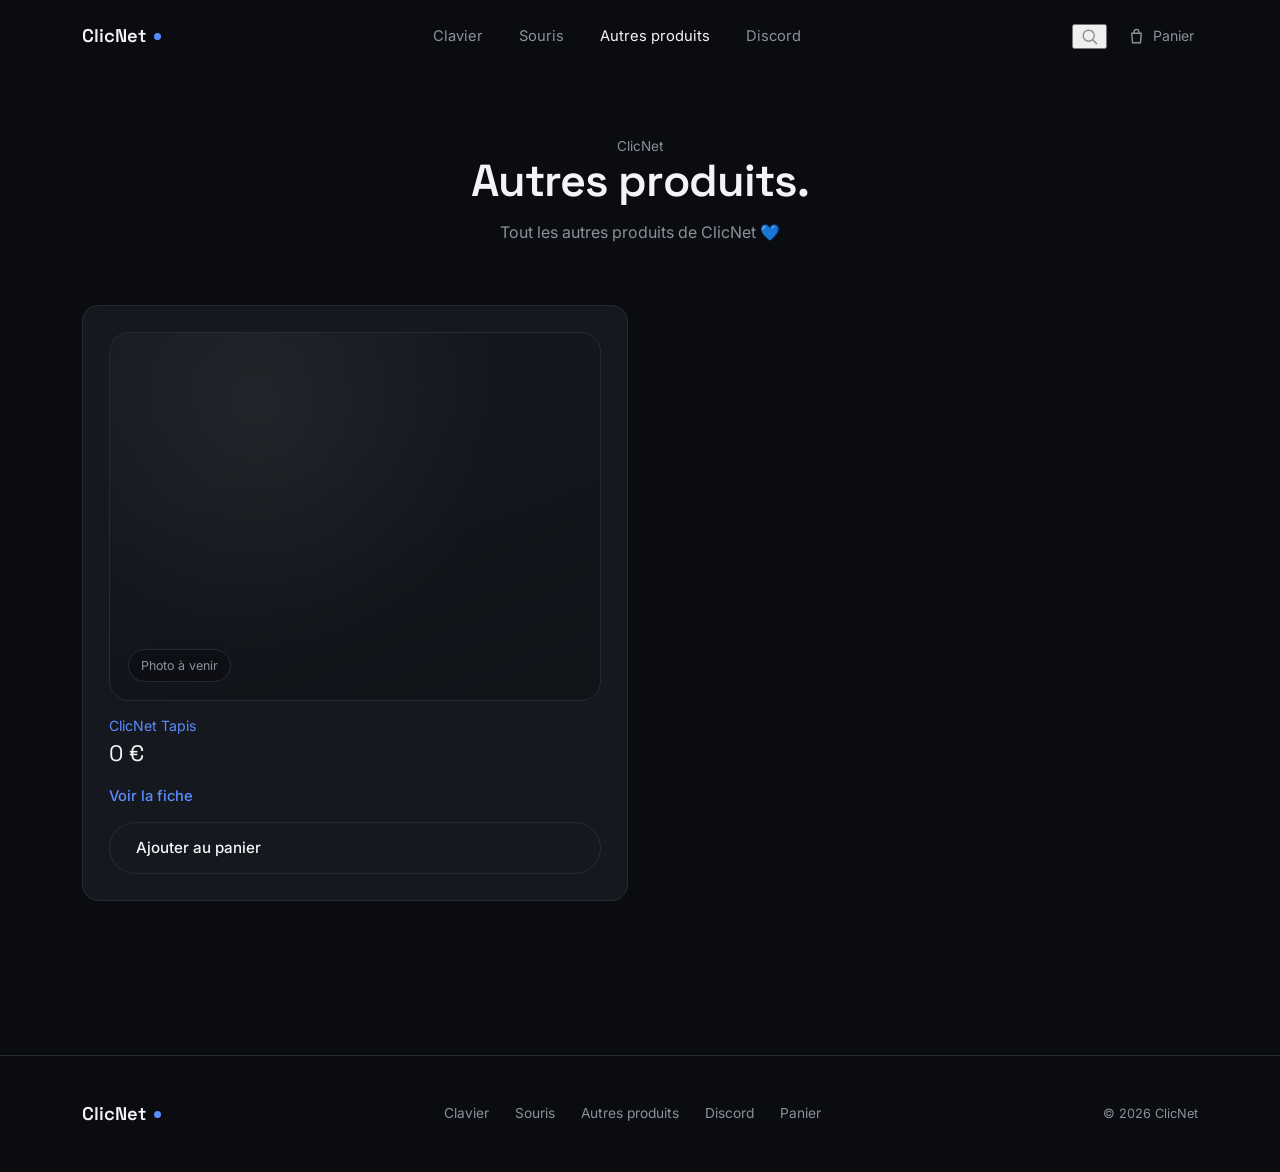
<file: autres-produits.html>
<!DOCTYPE html>
<html lang="fr">
<head>
<meta charset="UTF-8">
<meta name="viewport" content="width=device-width, initial-scale=1.0">
<title>ClicNet — Autres produits</title>
<link rel="icon" type="image/png" href="favicon.png">
<link rel="preconnect" href="https://fonts.googleapis.com">
<link rel="preconnect" href="https://fonts.gstatic.com" crossorigin>
<link href="https://fonts.googleapis.com/css2?family=Space+Grotesk:wght@400;500;600;700&family=Inter:wght@400;500;600&display=swap" rel="stylesheet">
<link rel="stylesheet" href="styles.css">
</head>
<body>

<svg width="0" height="0" style="position:absolute">
  <defs>
    <linearGradient id="metalGradient" x1="0" y1="0" x2="1" y2="1">
      <stop offset="0%" stop-color="#e6e9ee"/>
      <stop offset="100%" stop-color="#7d828d"/>
    </linearGradient>
  </defs>
</svg>

<nav class="nav" id="nav">
  <div class="wrap">
    <a href="index.html" class="logo">ClicNet <span></span></a>
    <div class="nav-links">
      <a href="clavier.html">Clavier</a>
      <a href="souris.html">Souris</a>
      <a href="autres-produits.html" class="active">Autres produits</a>
      <a href="https://discord.gg/9ZtpnAUf2S" target="_blank" rel="noopener">Discord</a>
    </div>
    <div class="nav-icons">
      <button type="button" class="icon-btn" id="searchToggle" aria-label="Rechercher un produit">
        <svg viewBox="0 0 24 24" fill="none" stroke="currentColor" stroke-width="1.8" stroke-linecap="round" stroke-linejoin="round"><circle cx="11" cy="11" r="7"/><line x1="21" y1="21" x2="16.65" y2="16.65"/></svg>
      </button>
      <a href="panier.html" class="icon-btn"><svg viewBox="0 0 24 24" fill="none" stroke="currentColor" stroke-width="1.8" stroke-linecap="round" stroke-linejoin="round"><path d="M6 8h12l-1 12H7L6 8Z"/><path d="M9 8V6a3 3 0 0 1 6 0v2"/></svg><span class="icon-label">Panier</span></a>
    </div>
    <div class="search-panel" id="searchPanel">
      <input type="text" id="searchInput" placeholder="Rechercher un produit…" aria-label="Rechercher un produit">
      <div class="search-results" id="searchResults"></div>
    </div>
  </div>
</nav>

<header class="page-top">
  <p class="eyebrow">ClicNet</p>
  <h1>Autres produits.</h1>
  <p>Tout les autres produits de ClicNet 💙</p>
</header>

<section class="section" style="border-top:none; padding-top: 20px;">
  <div class="wrap">
    <div class="catalog-grid" id="catalogGrid"></div>
    <div id="emptyState" style="display:none;">
      <p class="empty-state">Aucun autre produit pour l'instant. Ajoutez-en dans <code>products-config.js</code>.</p>
    </div>
  </div>
</section>

<footer>
  <div class="wrap">
    <a href="index.html" class="logo">ClicNet <span></span></a>
    <div class="footer-links">
      <a href="clavier.html">Clavier</a>
      <a href="souris.html">Souris</a>
      <a href="autres-produits.html">Autres produits</a>
      <a href="https://discord.gg/9ZtpnAUf2S" target="_blank" rel="noopener">Discord</a>
      <a href="panier.html">Panier</a>
    </div>
    <p class="fine-print">© <span id="year"></span> ClicNet</p>
  </div>
</footer>

<script src="products-config.js"></script>
<script src="script.js"></script>
<script>
  const otherProducts = getAllProducts().filter(p => p.slug !== 'clavier' && p.slug !== 'souris');
  if (otherProducts.length) {
    document.getElementById('catalogGrid').innerHTML = otherProducts.map(p => catalogCardHTML(p, 'link')).join('');
  } else {
    document.getElementById('emptyState').style.display = 'block';
  }
</script>

</body>
</html>
</file>
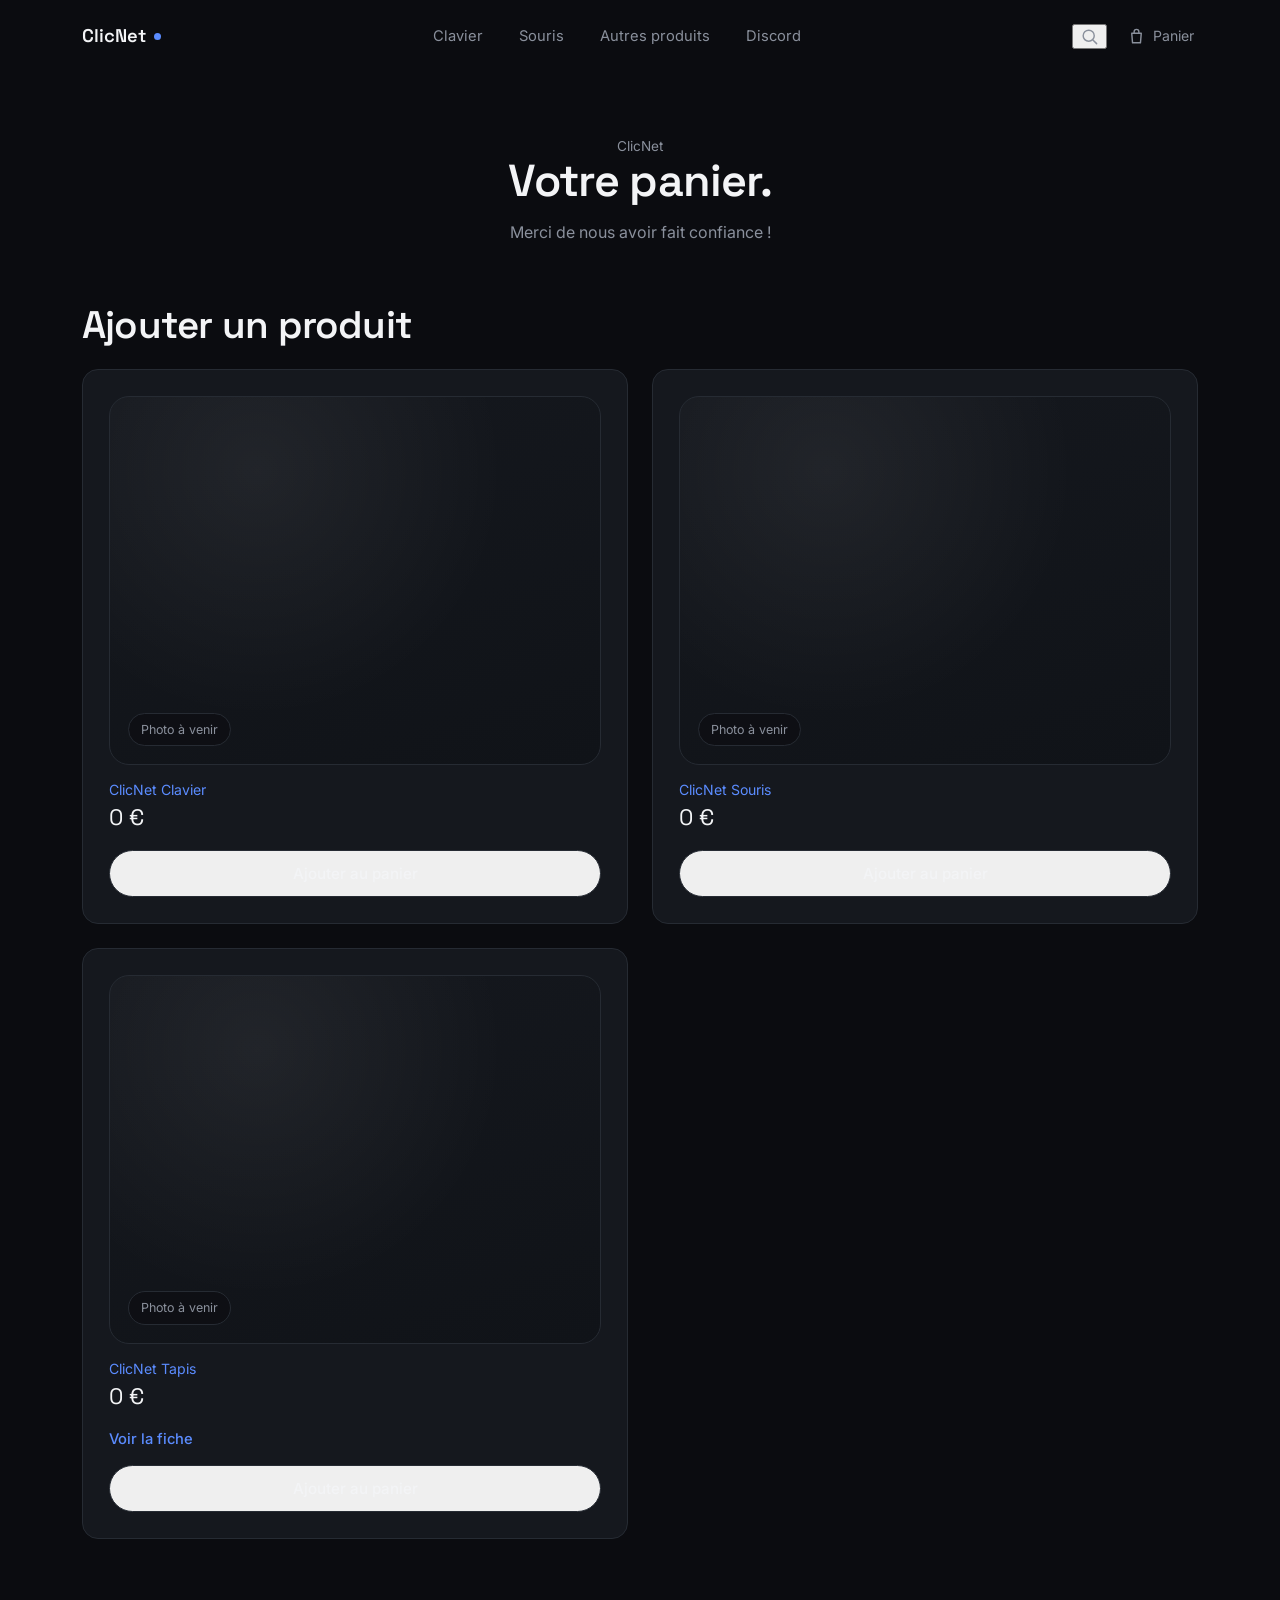
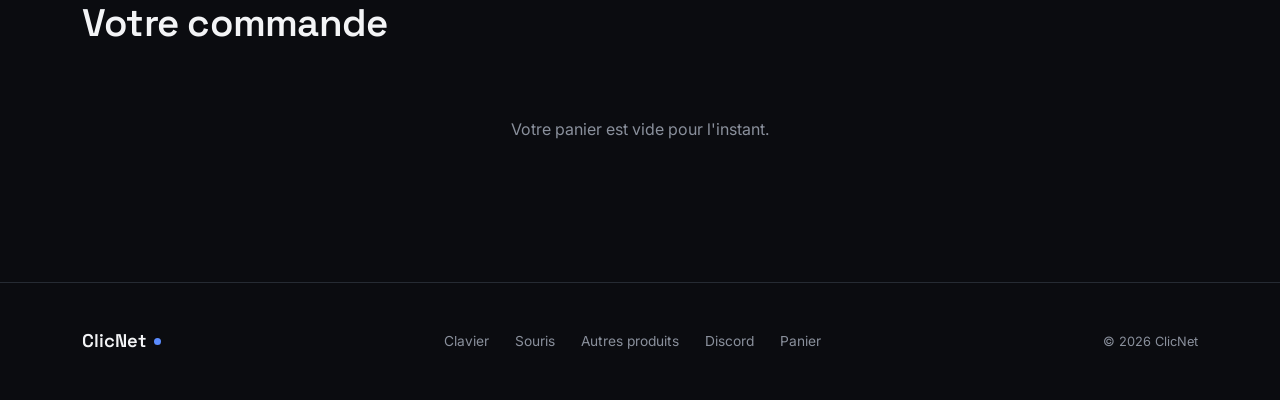
<file: panier.html>
<!DOCTYPE html>
<html lang="fr">
<head>
<meta charset="UTF-8">
<meta name="viewport" content="width=device-width, initial-scale=1.0">
<title>ClicNet — Panier</title>
<link rel="icon" type="image/png" href="favicon.png">
<link rel="preconnect" href="https://fonts.googleapis.com">
<link rel="preconnect" href="https://fonts.gstatic.com" crossorigin>
<link href="https://fonts.googleapis.com/css2?family=Space+Grotesk:wght@400;500;600;700&family=Inter:wght@400;500;600&display=swap" rel="stylesheet">
<link rel="stylesheet" href="styles.css">
</head>
<body>

<svg width="0" height="0" style="position:absolute">
  <defs>
    <linearGradient id="metalGradient" x1="0" y1="0" x2="1" y2="1">
      <stop offset="0%" stop-color="#e6e9ee"/>
      <stop offset="100%" stop-color="#7d828d"/>
    </linearGradient>
  </defs>
</svg>

<nav class="nav" id="nav">
  <div class="wrap">
    <a href="index.html" class="logo">ClicNet <span></span></a>
    <div class="nav-links">
      <a href="clavier.html">Clavier</a>
      <a href="souris.html">Souris</a>
      <a href="autres-produits.html">Autres produits</a>
      <a href="https://discord.gg/9ZtpnAUf2S" target="_blank" rel="noopener">Discord</a>
    </div>
    <div class="nav-icons">
      <button type="button" class="icon-btn" id="searchToggle" aria-label="Rechercher un produit">
        <svg viewBox="0 0 24 24" fill="none" stroke="currentColor" stroke-width="1.8" stroke-linecap="round" stroke-linejoin="round"><circle cx="11" cy="11" r="7"/><line x1="21" y1="21" x2="16.65" y2="16.65"/></svg>
      </button>
      <a href="panier.html" class="icon-btn"><svg viewBox="0 0 24 24" fill="none" stroke="currentColor" stroke-width="1.8" stroke-linecap="round" stroke-linejoin="round"><path d="M6 8h12l-1 12H7L6 8Z"/><path d="M9 8V6a3 3 0 0 1 6 0v2"/></svg><span class="icon-label">Panier</span></a>
    </div>
    <div class="search-panel" id="searchPanel">
      <input type="text" id="searchInput" placeholder="Rechercher un produit…" aria-label="Rechercher un produit">
      <div class="search-results" id="searchResults"></div>
    </div>
  </div>
</nav>

<header class="page-top">
  <p class="eyebrow">ClicNet</p>
  <h1>Votre panier.</h1>
  <p>Merci de nous avoir fait confiance !</p>
</header>

<section class="section" style="border-top:none; padding-top: 20px;">
  <div class="wrap">
    <h2 style="text-align:left; margin-bottom: 24px;">Ajouter un produit</h2>
    <div class="catalog-grid" id="catalogGrid"></div>

    <h2 style="text-align:left; margin-bottom: 24px;">Votre commande</h2>
    <div id="cartContent"></div>
  </div>
</section>

<footer>
  <div class="wrap">
    <a href="index.html" class="logo">ClicNet <span></span></a>
    <div class="footer-links">
      <a href="clavier.html">Clavier</a>
      <a href="souris.html">Souris</a>
      <a href="autres-produits.html">Autres produits</a>
      <a href="https://discord.gg/9ZtpnAUf2S" target="_blank" rel="noopener">Discord</a>
      <a href="panier.html">Panier</a>
    </div>
    <p class="fine-print">© <span id="year"></span> ClicNet</p>
  </div>
</footer>

<script src="products-config.js"></script>
<script src="script.js"></script>
<script>
  // Catalogue partagé : produits par défaut (clavier/souris) + fiches détaillées (products-config.js)
  const products = getAllProducts();

  function renderCatalog() {
    document.getElementById('catalogGrid').innerHTML = products.map(p => catalogCardHTML(p, 'action')).join('');
  }
  renderCatalog();

  // Panier gardé en mémoire pour la durée de cette page
  let cart = [];
  let appliedPromo = null;

  function addToCart(id) {
    const existing = cart.find(item => item.id === id);
    if (existing) {
      existing.qty += 1;
    } else {
      cart.push({ id, qty: 1 });
    }
    renderCart();
  }

  function changeQty(id, delta) {
    const item = cart.find(i => i.id === id);
    if (!item) return;
    item.qty += delta;
    if (item.qty <= 0) cart = cart.filter(i => i.id !== id);
    renderCart();
  }

  function removeItem(id) {
    cart = cart.filter(i => i.id !== id);
    renderCart();
  }

  function applyPromo() {
    const input = document.getElementById('promoInput');
    const found = findPromoCode(input.value);
    const msg = document.getElementById('promoMessage');
    if (found) {
      appliedPromo = found;
      msg.textContent = `Code "${found.code.toUpperCase()}" appliqué : -${found.percent}%.`;
      msg.className = 'session-note margin-pos';
    } else {
      appliedPromo = null;
      msg.textContent = 'Code promo invalide.';
      msg.className = 'session-note margin-neg';
    }
    renderCart();
  }

  function renderCart() {
    const el = document.getElementById('cartContent');
    if (cart.length === 0) {
      el.innerHTML = '<p class="empty-state">Votre panier est vide pour l\'instant.</p>';
      return;
    }
    let total = 0;
    let rows = '';
    cart.forEach(item => {
      const product = products.find(p => p.slug === item.id);
      if (!product) return;
      const subtotal = product.price * item.qty;
      total += subtotal;
      const payUrl = stripeCheckoutUrl(product, item.qty);
      const payButton = payUrl
        ? `<a href="${payUrl}" target="_blank" rel="noopener" class="btn btn-primary" style="padding:8px 16px; font-size:.85rem;">Payer</a>`
        : `<span class="session-note" title="Créez un lien de paiement pour ce produit dans le tableau de bord Stripe, puis ajoutez-le dans products-config.js.">Pas encore en vente</span>`;
      rows += `
        <tr>
          <td>${product.name}</td>
          <td>${product.price} €</td>
          <td>
            <div class="qty-stepper">
              <button type="button" onclick="changeQty('${item.id}', -1)" aria-label="Diminuer la quantité">−</button>
              <span>${item.qty}</span>
              <button type="button" onclick="changeQty('${item.id}', 1)" aria-label="Augmenter la quantité">+</button>
            </div>
          </td>
          <td>${subtotal} €</td>
          <td>${payButton}</td>
          <td><button type="button" class="btn-text" onclick="removeItem('${item.id}')">Retirer</button></td>
        </tr>`;
    });

    const discount = appliedPromo ? total * (appliedPromo.percent / 100) : 0;
    const finalTotal = total - discount;

    const totalHTML = appliedPromo
      ? `
        <div class="cart-total" style="border-top:none; padding-top:0; margin-top:16px;">
          <span>Sous-total</span>
          <span>${total.toFixed(2)} €</span>
        </div>
        <div class="cart-total" style="padding-top:0; margin-top:6px; font-size:1rem;">
          <span class="margin-pos">Code ${appliedPromo.code.toUpperCase()} (-${appliedPromo.percent}%)</span>
          <span class="margin-pos">-${discount.toFixed(2)} €</span>
        </div>
        <div class="cart-total">
          <span>Total</span>
          <span>${finalTotal.toFixed(2)} €</span>
        </div>`
      : `
        <div class="cart-total">
          <span>Total</span>
          <span>${total.toFixed(2)} €</span>
        </div>`;

    el.innerHTML = `
      <table class="cart-table">
        <tbody>${rows}</tbody>
      </table>
      ${totalHTML}
      <div class="qty-stepper" style="margin-top:24px; gap:10px;">
        <input type="text" id="promoInput" placeholder="Code promo" style="padding:10px 14px; border-radius:10px; border:1px solid var(--line); background:var(--bg-alt); color:var(--text); font-size:.9rem; width:180px;">
        <button type="button" class="btn btn-ghost" style="padding:10px 18px; font-size:.85rem;" onclick="applyPromo()">Appliquer</button>
      </div>
      <p class="session-note" id="promoMessage" style="margin-top:10px;"></p>
      <p class="session-note" style="margin-top:16px;">Chaque produit se paie séparément via son propre lien Stripe (ouvert dans un nouvel onglet) — c'est ce qui permet d'accepter de vrais paiements sans serveur. Le code promo réduit le total affiché ici ; pour qu'il s'applique aussi au paiement, configurez le même code côté Stripe.</p>
    `;
  }

  // Retour depuis Stripe après un paiement (si le lien de paiement redirige vers cette page)
  function showStripeReturnStatus() {
    const params = new URLSearchParams(window.location.search);
    if (params.get('success')) {
      const el = document.getElementById('cartContent');
      const notice = document.createElement('p');
      notice.className = 'notice success';
      notice.textContent = 'Paiement confirmé, merci pour votre commande !';
      el.prepend(notice);
    }
  }

  // Ajout automatique depuis un lien "Ajouter au panier" d'une fiche produit
  const params = new URLSearchParams(window.location.search);
  const addParam = params.get('add');
  if (addParam && products.some(p => p.slug === addParam)) addToCart(addParam);
  renderCart();
  showStripeReturnStatus();
</script>

</body>
</html>
</file>
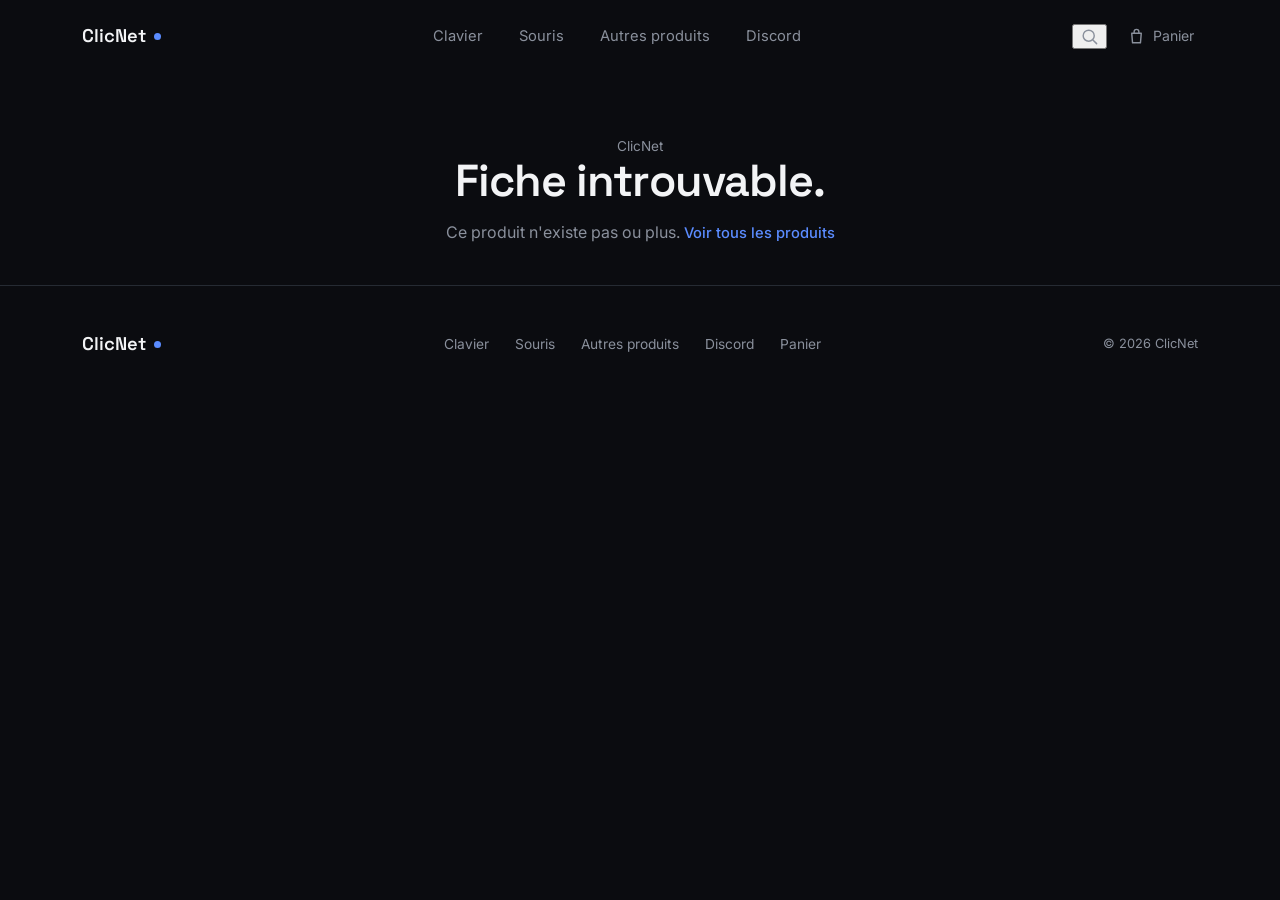
<file: produit.html>
<!DOCTYPE html>
<html lang="fr">
<head>
<meta charset="UTF-8">
<meta name="viewport" content="width=device-width, initial-scale=1.0">
<title id="pageTitle">ClicNet — Produit</title>
<link rel="icon" type="image/png" href="favicon.png">
<link rel="preconnect" href="https://fonts.googleapis.com">
<link rel="preconnect" href="https://fonts.gstatic.com" crossorigin>
<link href="https://fonts.googleapis.com/css2?family=Space+Grotesk:wght@400;500;600;700&family=Inter:wght@400;500;600&display=swap" rel="stylesheet">
<link rel="stylesheet" href="styles.css">
</head>
<body>

<svg width="0" height="0" style="position:absolute">
  <defs>
    <linearGradient id="metalGradient" x1="0" y1="0" x2="1" y2="1">
      <stop offset="0%" stop-color="#e6e9ee"/>
      <stop offset="100%" stop-color="#7d828d"/>
    </linearGradient>
  </defs>
</svg>

<nav class="nav" id="nav">
  <div class="wrap">
    <a href="index.html" class="logo">ClicNet <span></span></a>
    <div class="nav-links">
      <a href="clavier.html">Clavier</a>
      <a href="souris.html">Souris</a>
      <a href="autres-produits.html">Autres produits</a>
      <a href="https://discord.gg/9ZtpnAUf2S" target="_blank" rel="noopener">Discord</a>
    </div>
    <div class="nav-icons">
      <button type="button" class="icon-btn" id="searchToggle" aria-label="Rechercher un produit">
        <svg viewBox="0 0 24 24" fill="none" stroke="currentColor" stroke-width="1.8" stroke-linecap="round" stroke-linejoin="round"><circle cx="11" cy="11" r="7"/><line x1="21" y1="21" x2="16.65" y2="16.65"/></svg>
      </button>
      <a href="panier.html" class="icon-btn"><svg viewBox="0 0 24 24" fill="none" stroke="currentColor" stroke-width="1.8" stroke-linecap="round" stroke-linejoin="round"><path d="M6 8h12l-1 12H7L6 8Z"/><path d="M9 8V6a3 3 0 0 1 6 0v2"/></svg><span class="icon-label">Panier</span></a>
    </div>
    <div class="search-panel" id="searchPanel">
      <input type="text" id="searchInput" placeholder="Rechercher un produit…" aria-label="Rechercher un produit">
      <div class="search-results" id="searchResults"></div>
    </div>
  </div>
</nav>

<div id="productContent"></div>

<div id="notFound" style="display:none;">
  <div class="page-top">
    <p class="eyebrow">ClicNet</p>
    <h1>Fiche introuvable.</h1>
    <p>Ce produit n'existe pas ou plus. <a href="autres-produits.html" class="btn-text">Voir tous les produits</a></p>
  </div>
</div>

<footer>
  <div class="wrap">
    <a href="index.html" class="logo">ClicNet <span></span></a>
    <div class="footer-links">
      <a href="clavier.html">Clavier</a>
      <a href="souris.html">Souris</a>
      <a href="autres-produits.html">Autres produits</a>
      <a href="https://discord.gg/9ZtpnAUf2S" target="_blank" rel="noopener">Discord</a>
      <a href="panier.html">Panier</a>
    </div>
    <p class="fine-print">© <span id="year"></span> ClicNet</p>
  </div>
</footer>

<script src="products-config.js"></script>
<script src="script.js"></script>
<script>
  function photoOrPlaceholder(photo, alt) {
    if (!photo) return `<span class="stage-tag">Photo à venir</span>`;
    return `
      <div class="stage-placeholder"><span class="stage-tag">Photo à venir</span></div>
      <img class="stage-photo" src="${photo}" alt="${alt || ''}" style="display:none;"
        onload="this.style.display='block'; this.previousElementSibling.style.display='none';"
        onerror="this.remove();">`;
  }

  function renderProduct(p) {
    document.getElementById('pageTitle').textContent = `ClicNet — ${p.name}`;

    const sectionsHTML = (p.sections || []).map((s, i) => `
      <section class="product${i % 2 === 1 ? ' reverse' : ''}"${i === 0 ? ' style="border-top:none;"' : ''}>
        <div class="wrap">
          <div class="stage" data-tilt>${photoOrPlaceholder(s.photo, s.title)}</div>
          <div class="product-copy">
            <p class="kicker">${s.kicker || ''}</p>
            <h2>${s.title || ''}</h2>
            <p class="desc">${s.text || ''}</p>
            ${(s.features && s.features.length) ? `<ul class="feature-list">${s.features.map(f => `<li>${f}</li>`).join('')}</ul>` : ''}
          </div>
        </div>
      </section>`).join('');

    const galleryHTML = (p.gallery && p.gallery.length) ? `
      <section class="section">
        <div class="wrap">
          <h2>En photos.</h2>
          <p class="section-lede">Les visuels arrivent au fur et à mesure — ces emplacements sont prêts à les recevoir.</p>
          <div class="gallery">
            ${p.gallery.map(photo => `<div class="stage" data-tilt>${photoOrPlaceholder(photo, p.name)}</div>`).join('')}
          </div>
        </div>
      </section>` : '';

    const specsHTML = (p.specs && p.specs.length) ? `
      <section class="section">
        <div class="wrap">
          <h2>Caractéristiques.</h2>
          <table class="spec-table">
            ${p.specs.map(row => `<tr><td>${row[0]}</td><td>${row[1]}</td></tr>`).join('')}
          </table>
        </div>
      </section>` : '';

    const inBoxHTML = (p.inBox && p.inBox.length) ? `
      <section class="section">
        <div class="wrap">
          <h2>Dans la boîte.</h2>
          <ul class="feature-list" style="max-width:420px; margin:40px auto 0;">
            ${p.inBox.map(item => `<li>${item}</li>`).join('')}
          </ul>
        </div>
      </section>` : '';

    const faqHTML = (p.faq && p.faq.length) ? `
      <section class="section">
        <div class="wrap">
          <h2>Questions fréquentes.</h2>
          <div class="faq">
            ${p.faq.map(item => `<details class="faq-item"><summary>${item.q}</summary><p>${item.a}</p></details>`).join('')}
          </div>
        </div>
      </section>` : '';

    document.getElementById('productContent').innerHTML = `
      <header class="hero hero--page">
        <div class="orb"></div>
        <p class="breadcrumb"><a href="index.html">Accueil</a> · <a href="autres-produits.html">Autres produits</a> · ${p.name}</p>
        <h1>${p.tagline || p.name}</h1>
        <p class="lede">${p.description || ''}</p>
        <p style="margin-top: 20px; font-family: 'Space Grotesk'; font-size: 1.5rem; color: var(--text);">${p.price} €</p>
        <div class="hero-actions">
          <a href="panier.html?add=${p.slug}" class="btn btn-primary">Ajouter au panier</a>
          <a href="autres-produits.html" class="btn btn-ghost">Voir les autres produits</a>
        </div>
      </header>
      ${sectionsHTML}
      ${galleryHTML}
      ${specsHTML}
      ${inBoxHTML}
      ${faqHTML}
      <section class="waitlist" id="discord">
        <div class="wrap">
          <h2>Rejoignez la communauté.</h2>
          <p>Suivez les coulisses du projet et soyez informé dès que ce produit est disponible.</p>
          <div class="hero-actions" style="margin-top:38px;">
            <a href="https://discord.gg/9ZtpnAUf2S" target="_blank" rel="noopener" class="btn btn-primary">Rejoindre le Discord</a>
          </div>
        </div>
      </section>
    `;

    // Les effets de survol des visuels sont ajoutés après coup, une fois le contenu inséré.
    if (!window.matchMedia('(prefers-reduced-motion: reduce)').matches) {
      document.querySelectorAll('[data-tilt]').forEach(stage => {
        stage.addEventListener('mousemove', (e) => {
          const rect = stage.getBoundingClientRect();
          const x = (e.clientX - rect.left) / rect.width - 0.5;
          const y = (e.clientY - rect.top) / rect.height - 0.5;
          stage.style.transform = `perspective(700px) rotateY(${x * 8}deg) rotateX(${-y * 8}deg)`;
        });
        stage.addEventListener('mouseleave', () => {
          stage.style.transform = 'perspective(700px) rotateY(0) rotateX(0)';
        });
      });
    }
  }

  const slug = new URLSearchParams(window.location.search).get('slug');
  const config = (typeof PRODUCT_CONFIG !== 'undefined') ? PRODUCT_CONFIG.find(p => p.slug === slug) : null;
  if (config) {
    renderProduct(config);
  } else {
    document.getElementById('notFound').style.display = 'block';
  }
</script>

</body>
</html>
</file>
<file: styles.css>
:root{
  --bg: #0b0c10;
  --bg-alt: #101318;
  --surface: #15181e;
  --surface-2: #1c2028;
  --line: #262b33;
  --text: #f3f4f6;
  --text-muted: #8a909c;
  --accent: #5b8cff;
  --accent-dim: #3d5cc7;
  --accent-soft: rgba(91,140,255,0.14);
  --metal-1: #d7dae0;
  --metal-2: #7d828d;
  --radius: 20px;
  --maxw: 1180px;
  --ease: cubic-bezier(.16,.8,.24,1);
}

@media (prefers-reduced-motion: reduce){
  *{ animation-duration: 0.001ms !important; animation-iteration-count: 1 !important; transition-duration: 0.001ms !important; scroll-behavior: auto !important; }
}

*{ box-sizing: border-box; }
html{ scroll-behavior: smooth; }
body{
  margin:0;
  background: var(--bg);
  color: var(--text);
  font-family: 'Inter', -apple-system, BlinkMacSystemFont, sans-serif;
  line-height: 1.55;
  -webkit-font-smoothing: antialiased;
}
h1,h2,h3, .display{
  font-family: 'Space Grotesk', 'Inter', sans-serif;
  font-weight: 600;
  letter-spacing: -0.02em;
  line-height: 1.05;
  margin: 0;
}
p{ margin: 0; color: var(--text-muted); }
a{ color: inherit; text-decoration: none; }
img{ max-width: 100%; display: block; }
button{ font-family: inherit; cursor: pointer; }

:focus-visible{
  outline: 2px solid var(--accent);
  outline-offset: 3px;
  border-radius: 4px;
}

.wrap{
  max-width: var(--maxw);
  margin: 0 auto;
  padding: 0 32px;
}

/* ---------- NAV ---------- */
.nav{
  position: fixed;
  top: 0; left: 0; right: 0;
  z-index: 100;
  padding: 22px 0;
  transition: background .4s var(--ease), padding .4s var(--ease), border-color .4s var(--ease);
  border-bottom: 1px solid transparent;
}
.nav.scrolled{
  background: rgba(11,12,16,0.78);
  backdrop-filter: blur(14px);
  padding: 14px 0;
  border-color: var(--line);
}
.nav .wrap{ display:flex; align-items:center; justify-content:space-between; }
.logo{ display:flex; align-items:center; gap:8px; font-family:'Space Grotesk'; font-weight:600; font-size:1.15rem; }
.logo span{ width:7px; height:7px; border-radius:50%; background: var(--accent); display:inline-block; }
.nav-links{ display:flex; gap:36px; }
.nav-links a{ font-size:.92rem; color: var(--text-muted); transition: color .25s; }
.nav-links a:hover, .nav-links a.active{ color: var(--text); }
.nav-cta{
  font-size:.88rem;
  padding: 9px 18px;
  border-radius: 999px;
  border: 1px solid var(--line);
  background: var(--surface);
  transition: border-color .25s, background .25s;
}
.nav-cta:hover{ border-color: var(--accent); background: var(--surface-2); }

/* ---------- HERO ---------- */
.hero{
  position: relative;
  min-height: 100svh;
  display:flex;
  flex-direction: column;
  align-items:center;
  justify-content:center;
  text-align:center;
  overflow: hidden;
  padding: 140px 32px 100px;
}
.hero.hero--page{
  min-height: auto;
  padding: 64px 32px 70px;
}
.hero.hero--page .orb{ width: 560px; height: 560px; }
.orb{
  position:absolute;
  width: 780px; height: 780px;
  top: 50%; left: 50%;
  transform: translate(-50%,-50%);
  background: radial-gradient(circle at 35% 35%, var(--accent-soft), transparent 60%),
              radial-gradient(circle at 65% 70%, rgba(215,218,224,0.06), transparent 55%);
  filter: blur(10px);
  animation: breathe 14s ease-in-out infinite;
  pointer-events: none;
}
@keyframes breathe{
  0%,100%{ transform: translate(-50%,-50%) scale(1); }
  50%{ transform: translate(-50%,-50%) scale(1.12) rotate(8deg); }
}
.breadcrumb{
  font-size: .85rem;
  color: var(--text-muted);
  opacity:0;
  animation: rise .9s var(--ease) forwards .1s;
}
.breadcrumb a{ color: var(--accent); }
.eyebrow{
  font-size: .85rem;
  color: var(--text-muted);
  opacity:0;
  animation: rise .9s var(--ease) forwards .1s;
}
.hero h1{
  font-size: clamp(2.6rem, 6.4vw, 5.4rem);
  max-width: 16ch;
  margin: 22px auto 0;
  opacity:0;
  animation: rise 1s var(--ease) forwards .25s;
}
.hero--page h1{ font-size: clamp(2.2rem, 5vw, 3.8rem); }
.hero .lede{
  max-width: 46ch;
  margin: 26px auto 0;
  font-size: clamp(1.02rem, 1.6vw, 1.2rem);
  color: var(--text-muted);
  opacity:0;
  animation: rise 1s var(--ease) forwards .45s;
}
.hero-actions{
  margin-top: 38px;
  display:flex;
  gap: 16px;
  justify-content: center;
  flex-wrap: wrap;
  opacity:0;
  animation: rise 1s var(--ease) forwards .62s;
}
@keyframes rise{
  from{ opacity:0; transform: translateY(16px); }
  to{ opacity:1; transform: translateY(0); }
}
.btn{
  padding: 13px 26px;
  border-radius: 999px;
  font-size: .95rem;
  font-weight: 500;
  transition: transform .3s var(--ease), background .3s, border-color .3s;
  display:inline-block;
}
.btn-primary{ background: var(--accent); color:#fff; }
.btn-primary:hover{ transform: translateY(-2px); background:#6c98ff; }
.btn-ghost{ border:1px solid var(--line); color: var(--text); }
.btn-ghost:hover{ border-color: var(--accent); transform: translateY(-2px); }
.btn-text{ color: var(--accent); font-size: .92rem; font-weight: 500; }
.btn-text:hover{ opacity: .8; }

.scroll-cue{
  position:absolute;
  bottom: 34px; left:50%;
  transform: translateX(-50%);
  width: 22px; height: 34px;
  border-radius: 12px;
  border: 1.5px solid var(--line);
  opacity:0;
  animation: rise .8s var(--ease) forwards 1s;
}
.scroll-cue::before{
  content:'';
  position:absolute;
  top: 6px; left: 50%;
  width: 3px; height: 7px;
  border-radius: 3px;
  background: var(--text-muted);
  transform: translateX(-50%);
  animation: cue 1.8s ease-in-out infinite;
}
@keyframes cue{
  0%{ opacity:1; top:6px; } 60%{ opacity:0; top:16px;} 100%{opacity:0; top:6px;}
}

/* ---------- MANIFESTO ---------- */
.manifesto{ padding: 110px 32px; text-align:center; }
.manifesto p{
  max-width: 26ch;
  margin: 0 auto;
  font-family:'Space Grotesk';
  color: var(--text);
  font-size: clamp(1.4rem, 3vw, 2.1rem);
  line-height: 1.35;
  letter-spacing: -0.01em;
}

/* ---------- GENERIC CONTENT SECTION ---------- */
.section{ padding: 90px 32px; border-top: 1px solid var(--line); }
.section h2{ font-size: clamp(1.8rem, 3vw, 2.4rem); text-align:center; }
.section .section-lede{ text-align:center; max-width: 56ch; margin: 16px auto 0; }

/* ---------- PRODUCT / DETAIL BLOCKS ---------- */
.product{
  padding: 90px 32px 120px;
  border-top: 1px solid var(--line);
}
.product .wrap{
  display:grid;
  grid-template-columns: 1fr 1fr;
  gap: 72px;
  align-items:center;
}
.product.reverse .wrap{ direction: rtl; }
.product.reverse .wrap > *{ direction: ltr; }

.stage{
  position: relative;
  aspect-ratio: 4/3;
  border-radius: var(--radius);
  background:
    radial-gradient(circle at 30% 20%, rgba(255,255,255,0.06), transparent 55%),
    linear-gradient(160deg, var(--surface), var(--bg-alt));
  border: 1px solid var(--line);
  display:flex;
  align-items:center;
  justify-content:center;
  overflow: hidden;
  transform-style: preserve-3d;
  transition: transform .15s ease-out;
}
.stage-icon{ width: 46%; opacity: .95; }
.stage-icon path, .stage-icon rect, .stage-icon circle, .stage-icon line{
  stroke: url(#metalGradient);
}
.stage-placeholder{
  position: absolute; inset: 0;
  display:flex; align-items:center; justify-content:center;
}
.stage-photo{
  position: absolute; inset: 0;
  width: 100%; height: 100%;
  object-fit: cover;
  border-radius: var(--radius);
}
.stage-tag{
  position:absolute;
  bottom: 18px; left: 18px;
  font-size: .78rem;
  color: var(--text-muted);
  background: rgba(11,12,16,0.55);
  padding: 6px 12px;
  border-radius: 999px;
  border: 1px solid var(--line);
}

.product-copy .kicker{ color: var(--accent); font-size: .92rem; font-weight: 500; }
.product-copy h2{ font-size: clamp(1.9rem, 3.2vw, 2.7rem); margin-top: 10px; }
.product-copy .desc{ margin-top: 18px; max-width: 42ch; font-size: 1.02rem; }

.feature-list{ list-style: none; padding:0; margin: 30px 0 0; display:flex; flex-direction:column; gap:14px; }
.feature-list li{
  display:flex; gap: 12px; align-items:flex-start;
  font-size: .96rem; color: var(--text);
}
.feature-list li::before{
  content:'';
  width: 6px; height:6px; border-radius:50%;
  background: var(--accent);
  margin-top: 8px; flex-shrink:0;
}

.spec-row{
  display:flex; gap: 40px; margin-top: 44px;
  padding-top: 30px; border-top: 1px solid var(--line);
  flex-wrap: wrap;
}
.spec{ min-width: 100px; }
.spec .num{
  font-family:'Space Grotesk'; font-size: 2rem; font-weight: 600; color: var(--text);
}
.spec .label{ font-size: .82rem; color: var(--text-muted); margin-top: 4px; }

/* ---------- GALLERY ---------- */
.gallery{
  display:grid;
  grid-template-columns: repeat(3, 1fr);
  gap: 20px;
  margin-top: 56px;
}
.gallery .stage{ aspect-ratio: 1/1; }
.gallery .stage-icon{ width: 40%; }

/* ---------- SPEC TABLE ---------- */
.spec-table{
  width: 100%;
  max-width: 720px;
  margin: 50px auto 0;
  border-collapse: collapse;
}
.spec-table tr{ border-top: 1px solid var(--line); }
.spec-table tr:last-child{ border-bottom: 1px solid var(--line); }
.spec-table td{ padding: 18px 10px; font-size: .95rem; }
.spec-table td:first-child{ color: var(--text-muted); width: 44%; }
.spec-table td:last-child{ color: var(--text); font-family: 'Space Grotesk'; font-weight: 500; }

/* ---------- FAQ ---------- */
.faq{ max-width: 720px; margin: 50px auto 0; }
.faq-item{ border-top: 1px solid var(--line); padding: 22px 0; }
.faq-item:last-child{ border-bottom: 1px solid var(--line); }
.faq-item summary{
  cursor:pointer;
  font-family:'Space Grotesk';
  font-size: 1.02rem;
  color: var(--text);
  list-style: none;
  display:flex;
  justify-content:space-between;
  align-items:center;
  gap: 20px;
}
.faq-item summary::-webkit-details-marker{ display:none; }
.faq-item summary::after{
  content:'+';
  color: var(--text-muted);
  font-size: 1.4rem;
  line-height:1;
  transition: transform .3s var(--ease);
  flex-shrink:0;
}
.faq-item[open] summary::after{ transform: rotate(45deg); }
.faq-item p{ margin-top: 14px; max-width: 62ch; }

/* ---------- PAIRING ---------- */
.pairing{
  padding: 100px 32px;
  border-top: 1px solid var(--line);
  text-align:center;
}
.pairing h2{ font-size: clamp(1.8rem, 3vw, 2.4rem); max-width: 22ch; margin: 0 auto; }
.pairing p{ max-width: 52ch; margin: 20px auto 0; }
.pair-visual{
  margin: 56px auto 0;
  max-width: 640px;
  display:flex;
  justify-content:center;
  gap: 26px;
  flex-wrap: wrap;
}
.pair-chip{
  padding: 10px 20px;
  border: 1px solid var(--line);
  border-radius: 999px;
  font-size: .88rem;
  color: var(--text-muted);
  background: var(--surface);
}

/* ---------- WAITLIST ---------- */
.waitlist{
  padding: 120px 32px;
  border-top: 1px solid var(--line);
  text-align:center;
  background: linear-gradient(180deg, transparent, var(--bg-alt));
}
.waitlist h2{ font-size: clamp(2rem, 4vw, 3rem); }
.waitlist p{ max-width: 40ch; margin: 18px auto 0; }

/* ---------- FOOTER ---------- */
footer{
  padding: 44px 32px;
  border-top: 1px solid var(--line);
}
footer .wrap{
  display:flex; justify-content:space-between; align-items:center; flex-wrap:wrap; gap: 18px;
}
.footer-links{ display:flex; gap: 26px; }
.footer-links a{ font-size: .86rem; color: var(--text-muted); }
.footer-links a:hover{ color: var(--text); }
.fine-print{ font-size: .8rem; color: var(--text-muted); }

@media (max-width: 860px){
  .nav-links{ display:none; }
  .product .wrap{ grid-template-columns: 1fr; gap: 40px; }
  .product.reverse .wrap{ direction: ltr; }
  .stage{ order: -1; }
  .spec-row{ gap: 28px; }
  .gallery{ grid-template-columns: 1fr 1fr; }
}
@media (max-width: 520px){
  .gallery{ grid-template-columns: 1fr; }
}

/* ---------- NAV ICONS (compte / panier) ---------- */
.nav-icons{ display:flex; align-items:center; gap:20px; margin-right: 4px; }
.icon-btn{
  display:flex; align-items:center; gap:7px;
  font-size:.88rem; color: var(--text-muted);
  transition: color .25s;
}
.icon-btn:hover{ color: var(--text); }
.icon-btn svg{ width:19px; height:19px; flex-shrink:0; }

/* ---------- PAGE HEADER (pages sans hero complet) ---------- */
.page-top{ padding: 120px 32px 40px; text-align:center; }
.page-top h1{ font-size: clamp(2rem, 4vw, 2.8rem); }
.page-top p{ max-width: 46ch; margin: 16px auto 0; }

.session-note{ font-size:.82rem; color: var(--text-muted); }
.margin-pos{ color:#4ade80; font-weight:600; }
.margin-neg{ color:#f87171; font-weight:600; }

/* ---------- CART / CATALOG ---------- */
.catalog-grid{ display:grid; grid-template-columns:1fr 1fr; gap:24px; margin-bottom:64px; }
.catalog-card{ background: var(--surface); border:1px solid var(--line); border-radius:16px; padding:26px; display:flex; flex-direction:column; gap:14px; }
.catalog-card .price{ font-family:'Space Grotesk'; font-size:1.4rem; color: var(--text); }
.cart-table{ width:100%; border-collapse:collapse; }
.cart-table td{ padding:18px 10px; border-bottom:1px solid var(--line); font-size:.95rem; vertical-align:middle; }
.qty-stepper{ display:flex; align-items:center; gap:10px; }
.qty-stepper button{ width:28px; height:28px; border-radius:8px; border:1px solid var(--line); background: var(--surface); color: var(--text); }
.cart-total{ display:flex; justify-content:space-between; align-items:center; font-family:'Space Grotesk'; font-size:1.3rem; margin-top:24px; padding-top:20px; border-top:1px solid var(--line); }
.empty-state{ text-align:center; color: var(--text-muted); padding:50px 0; }
.notice{ padding:14px 18px; border-radius:12px; border:1px solid var(--line); font-size:.88rem; background: var(--surface-2); margin-top:20px; }
.notice.success{ border-color:#4ade80; color:#4ade80; }

@media (max-width: 760px){
  .dash-stats{ grid-template-columns:1fr; }
  .catalog-grid{ grid-template-columns:1fr; }
  .nav-icons .icon-label{ display:none; }
}

/* ---------- SEARCH (nav) ---------- */
.nav .wrap{ position: relative; }
.search-panel{
  position:absolute;
  top: 100%; right: 32px;
  width: 320px; max-width: calc(100vw - 64px);
  margin-top: 10px;
  background: var(--surface);
  border: 1px solid var(--line);
  border-radius: 16px;
  padding: 14px;
  opacity: 0;
  pointer-events: none;
  transform: translateY(-6px);
  transition: opacity .25s var(--ease), transform .25s var(--ease);
  z-index: 90;
}
.search-panel.open{ opacity: 1; pointer-events: auto; transform: translateY(0); }
.search-panel input{
  width: 100%;
  padding: 10px 14px;
  border-radius: 10px;
  border: 1px solid var(--line);
  background: var(--bg-alt);
  color: var(--text);
  font-size: .92rem;
}
.search-results{ margin-top: 10px; display:flex; flex-direction:column; gap:4px; max-height: 280px; overflow-y:auto; }
.search-results a{
  display:flex; justify-content:space-between; gap: 12px;
  padding: 9px 10px; border-radius: 8px; font-size:.9rem; color: var(--text);
}
.search-results a:hover{ background: var(--surface-2); }
.search-results a span{ color: var(--text-muted); flex-shrink:0; }
.search-empty{ font-size:.85rem; color: var(--text-muted); padding: 8px 10px; margin:0; }
</file>
